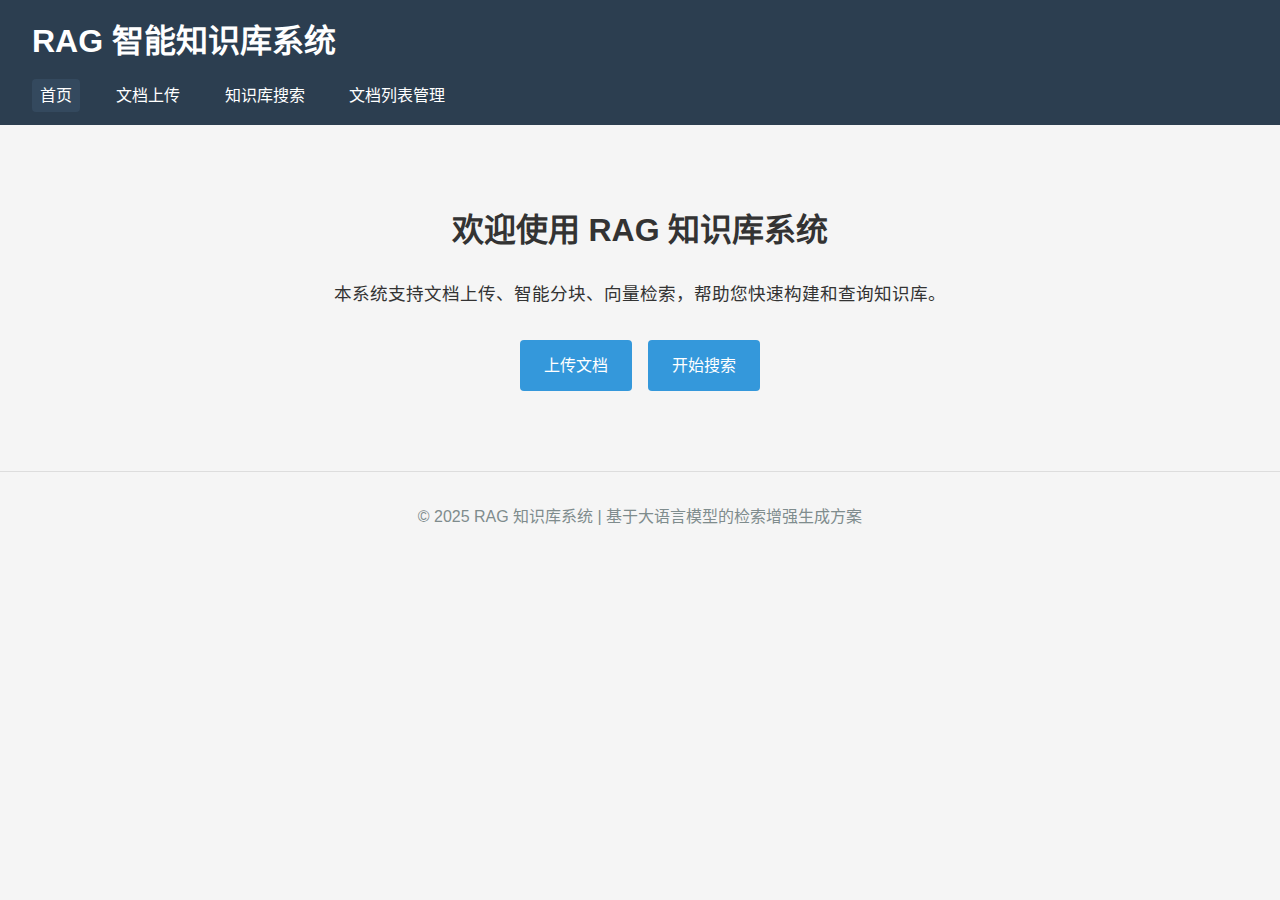
<file: templates/index.html>
<!DOCTYPE html>
<html lang="zh-CN">
<head>
    <meta charset="UTF-8">
    <meta name="viewport" content="width=device-width, initial-scale=1.0">
    <title>RAG 知识库系统</title>
    <link rel="stylesheet" href="../static/css/style.css">
</head>
<body>
    <header>
        <h1>RAG 智能知识库系统</h1>
        <nav>
            <a href="/" class="active">首页</a>
            <a href="/upload">文档上传</a>
            <a href="/search">知识库搜索</a>
            <a href="/document_list">文档列表管理</a>
        </nav>
    </header>

    <main>
        <section class="intro">
            <h2>欢迎使用 RAG 知识库系统</h2>
            <p>本系统支持文档上传、智能分块、向量检索，帮助您快速构建和查询知识库。</p>
            <div class="action-buttons">
                <a href="/upload" class="my-btn">上传文档</a>
                <a href="/search" class="my-btn">开始搜索</a>
            </div>
        </section>
    </main>

    <footer>
        <p>&copy; 2025 RAG 知识库系统 | 基于大语言模型的检索增强生成方案</p>
    </footer>

    <script src="../static/js/main.js"></script>
</body>
</html>
</file>
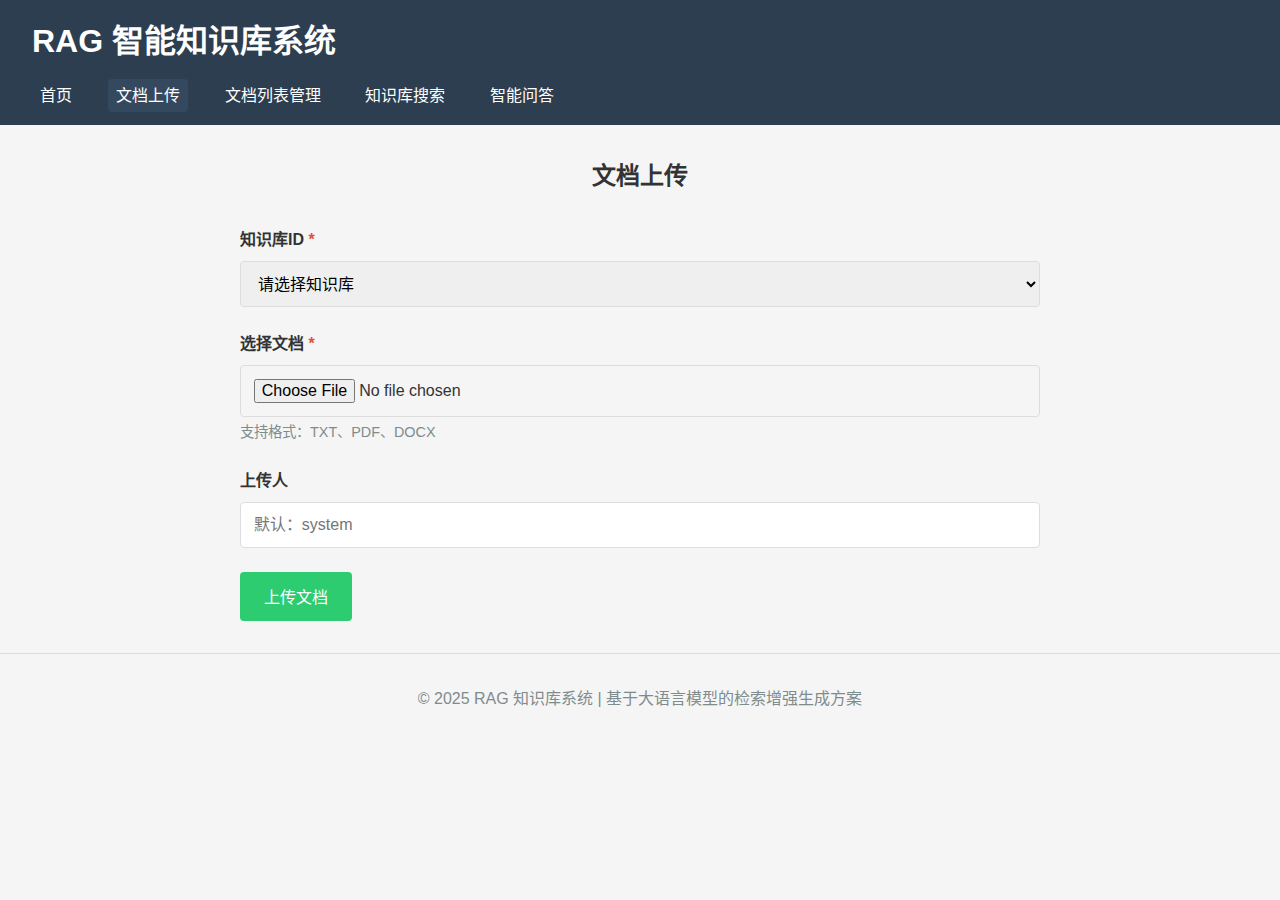
<file: templates/upload.html>
<!DOCTYPE html>
<html lang="zh-CN">
<head>
    <meta charset="UTF-8">
    <meta name="viewport" content="width=device-width, initial-scale=1.0">
    <title>RAG 知识库系统</title>
    <link rel="stylesheet" href="../static/css/style.css">
</head>
<body>
    <header>
        <h1>RAG 智能知识库系统</h1>
        <nav>
            <a href="/">首页</a>
            <a href="/upload"  class="active">文档上传</a>
            <a href="/document_list">文档列表管理</a>
            <a href="/search">知识库搜索</a>
            <a href="/chat">智能问答</a>
        </nav>
    </header>

    <main>
        <section class="upload-container">
            <h2>文档上传</h2>
            <form id="uploadForm" enctype="multipart/form-data">
                <div class="form-group">
                    <label for="kbId">知识库ID <span class="required">*</span></label>
<!--                    <input type="text" id="kbId" name="kb_id" required placeholder="请输入知识库ID">-->
                    <select id="kbId" name="kb_id" required>
                        <option value="">请选择知识库</option>
                        <option value="101">101</option>
                        <option value="102">102</option>
                        <option value="103">103</option>
                        <option value="104">104</option>
                    </select>
                </div>

                <div class="form-group">
                    <label for="file">选择文档 <span class="required">*</span></label>
                    <input type="file" id="file" name="file" accept=".txt,.pdf,.docx" required>
                    <p class="hint">支持格式：TXT、PDF、DOCX</p>
                </div>

                <div class="form-group">
                    <label for="createdBy">上传人</label>
                    <input type="text" id="createdBy" name="created_by" placeholder="默认：system">
                </div>

                <button type="submit" class="my-btn btn btn-primary">上传文档</button>
            </form>

            <div id="result" class="result"></div>
        </section>
    </main>

    <footer>
        <p>&copy; 2025 RAG 知识库系统 | 基于大语言模型的检索增强生成方案</p>
    </footer>

    <!-- 引入 jQuery -->
    <script src="https://code.jquery.com/jquery-3.6.0.min.js"></script>

    <script>
        function initUploadForm() {
            const uploadForm = document.getElementById('uploadForm');
            if (!uploadForm) return;

            uploadForm.addEventListener('submit', function(e) {
                e.preventDefault();

                const formData = new FormData(this);
                const resultDiv = document.getElementById('result');

                console.log('formData.....', formData);

                // 显示加载状态
                resultDiv.innerHTML = '<div class="loading">正在上传...</div>';

                // 发送请求
                fetch('/api/documents/upload', {
                    method: 'POST',
                    body: formData
                })
                .then(response => response.json())
                .then(data => {
                    if (data.success) {
                        resultDiv.innerHTML = `
                            <div class="success">
                                <h3>上传成功</h3>
                                <p>文档ID: ${data.document_id}</p>
                                <p>文档名称: ${formData.get('file').name}</p>
                            </div>
                        `;
                        uploadForm.reset();
                    } else {
                        resultDiv.innerHTML = `<div class="error">错误: ${data.error}</div>`;
                    }
                })
                .catch(error => {
                    resultDiv.innerHTML = `<div class="error">上传失败: ${error.message}</div>`;
                });
            });
        }

        initUploadForm();
    </script>


</body>
</html>
</file>
<file: static/css/style.css>
/* 基础样式 */
* {
    margin: 0;
    padding: 0;
    box-sizing: border-box;
    font-family: 'Arial', sans-serif;
}

body {
    background-color: #f5f5f5;
    color: #333;
    line-height: 1.6;
}

header {
    background-color: #2c3e50;
    color: white;
    padding: 1rem 2rem;
}

nav {
    margin-top: 1rem;
}

nav a {
    color: white;
    text-decoration: none;
    margin-right: 1.5rem;
    padding: 0.5rem;
    border-radius: 4px;
}

nav a.active, nav a:hover {
    background-color: #34495e;
}

main {
    max-width: 1200px;
    margin: 2rem auto;
    padding: 0 2rem;
}

footer {
    text-align: center;
    padding: 2rem;
    margin-top: 2rem;
    color: #7f8c8d;
    border-top: 1px solid #ddd;
}

/* 按钮样式 */
.my-btn {
    display: inline-block;
    background-color: #3498db;
    color: white;
    padding: 0.8rem 1.5rem;
    text-decoration: none;
    border-radius: 4px;
    border: none;
    cursor: pointer;
    font-size: 1rem;
}

.btn {
    color: white;
}

/*.bootstrap-table .btn {*/
/*    padding: .5rem .5rem;*/
/*}*/

.btn:hover {
    background-color: #2980b9;
}


.my-btn:hover {
    background-color: #2980b9;
}

.btn-primary {
    background-color: #2ecc71;
}

.btn-primary:hover {
    background-color: #27ae60;
}

/* 表单样式 */
.form-group {
    margin-bottom: 1.5rem;
}

label {
    display: block;
    margin-bottom: 0.5rem;
    font-weight: bold;
}

input, select, textarea {
    width: 100%;
    padding: 0.8rem;
    border: 1px solid #ddd;
    border-radius: 4px;
    font-size: 1rem;
}

.required {
    color: #e74c3c;
}

.hint {
    color: #7f8c8d;
    font-size: 0.9rem;
    margin-top: 0.3rem;
}

/* 首页样式 */
.intro {
    text-align: center;
    padding: 3rem 0;
}

.intro h2 {
    margin-bottom: 1.5rem;
    font-size: 2rem;
}

.intro p {
    max-width: 800px;
    margin: 0 auto 2rem;
    font-size: 1.1rem;
}

.action-buttons {
    display: flex;
    justify-content: center;
    gap: 1rem;
}

/* 上传页面样式 */
.upload-container {
    max-width: 800px;
    margin: 0 auto;
}

.upload-container h2 {
    margin-bottom: 2rem;
    text-align: center;
}

/* 搜索页面样式 */
.search-container {
    max-width: 1000px;
    margin: 0 auto;
}

.search-container h2 {
    margin-bottom: 2rem;
    text-align: center;
}

.results {
    margin-top: 2rem;
}

.result-item {
    background: white;
    padding: 1rem;
    margin-bottom: 1rem;
    border-radius: 4px;
    box-shadow: 0 2px 4px rgba(0,0,0,0.1);
}

.result-item .content {
    margin-top: 0.5rem;
    padding: 0.5rem;
    background-color: #f9f9f9;
    border-radius: 4px;
}

/* 提示和结果样式 */
.success {
    background-color: #dff0d8;
    color: #3c763d;
    padding: 1rem;
    border-radius: 4px;
    margin-top: 1rem;
}

.error {
    background-color: #f2dede;
    color: #a94442;
    padding: 1rem;
    border-radius: 4px;
    margin-top: 1rem;
}

.loading {
    color: #3498db;
    padding: 1rem;
    text-align: center;
}

.no-results {
    text-align: center;
    padding: 2rem;
    color: #7f8c8d;
}

.suggestions {
    margin: 1rem 0;
    padding: 1rem;
    background-color: #f9f9f9;
    border-radius: 4px;
}

.suggestions ul {
    list-style: none;
    margin-top: 0.5rem;
}

.suggestions li {
    margin-bottom: 0.3rem;
}

.suggestions a {
    color: #3498db;
    text-decoration: none;
}

.suggestions a:hover {
    text-decoration: underline;
}



 /* 自定义开关按钮样式 */
.toggle-btn {
    display: inline-block;
    position: relative;
    width: 60px;
    height: 30px;
    border-radius: 15px;
    overflow: hidden;
    cursor: pointer;
    transition: background-color 0.3s;
}

.toggle-btn.on {
    background-color: #28a745; /* 绿色表示启用 */
}

.toggle-btn.off {
    background-color: #dc3545; /* 红色表示禁用 */
}

.toggle-btn::after {
    content: '';
    position: absolute;
    top: 3px;
    left: 3px;
    width: 24px;
    height: 24px;
    border-radius: 50%;
    background-color: white;
    transition: left 0.3s;
}

.toggle-btn.on::after {
    left: 33px;
}

.toggle-btn.off::after {
    left: 3px;
}

.toggle-text {
    position: absolute;
    top: 50%;
    transform: translateY(-50%);
    font-size: 12px;
    font-weight: bold;
    color: white;
    width: 100%;
    text-align: center;
    pointer-events: none;
}
</file>
